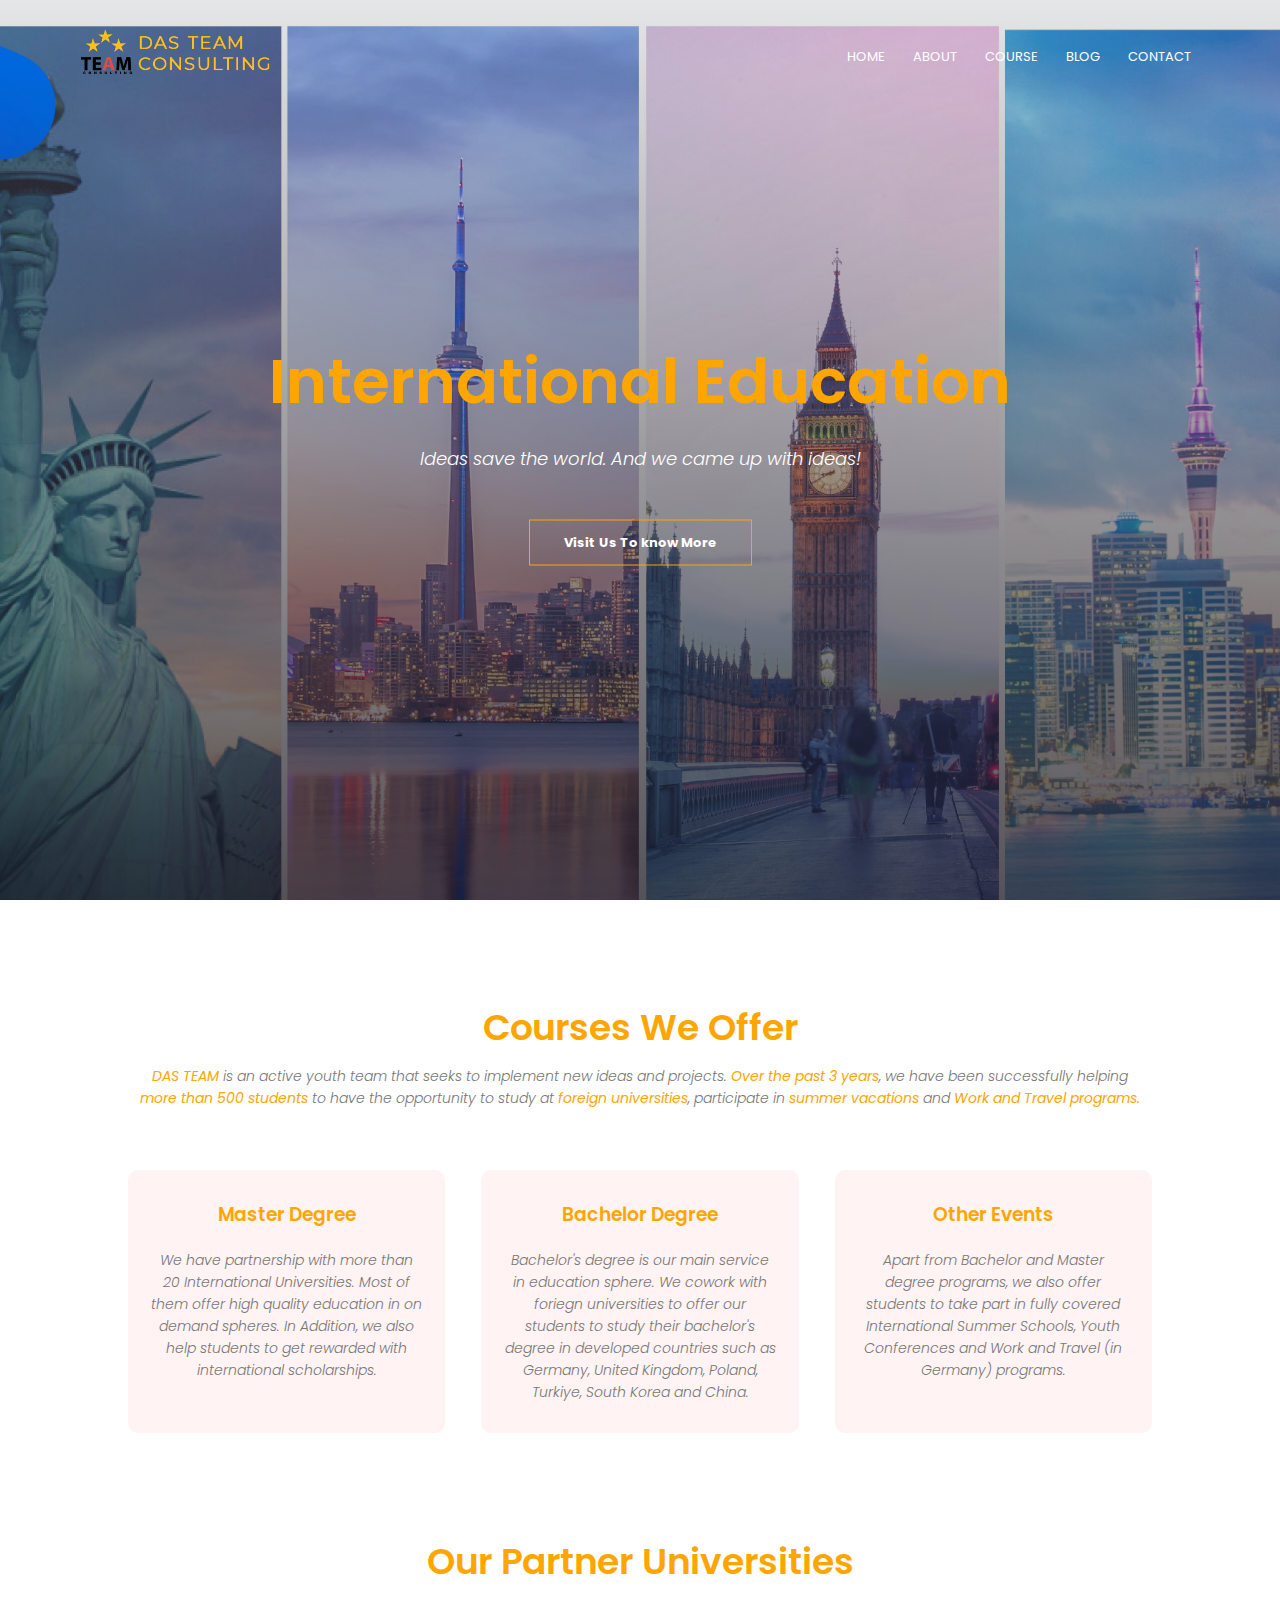
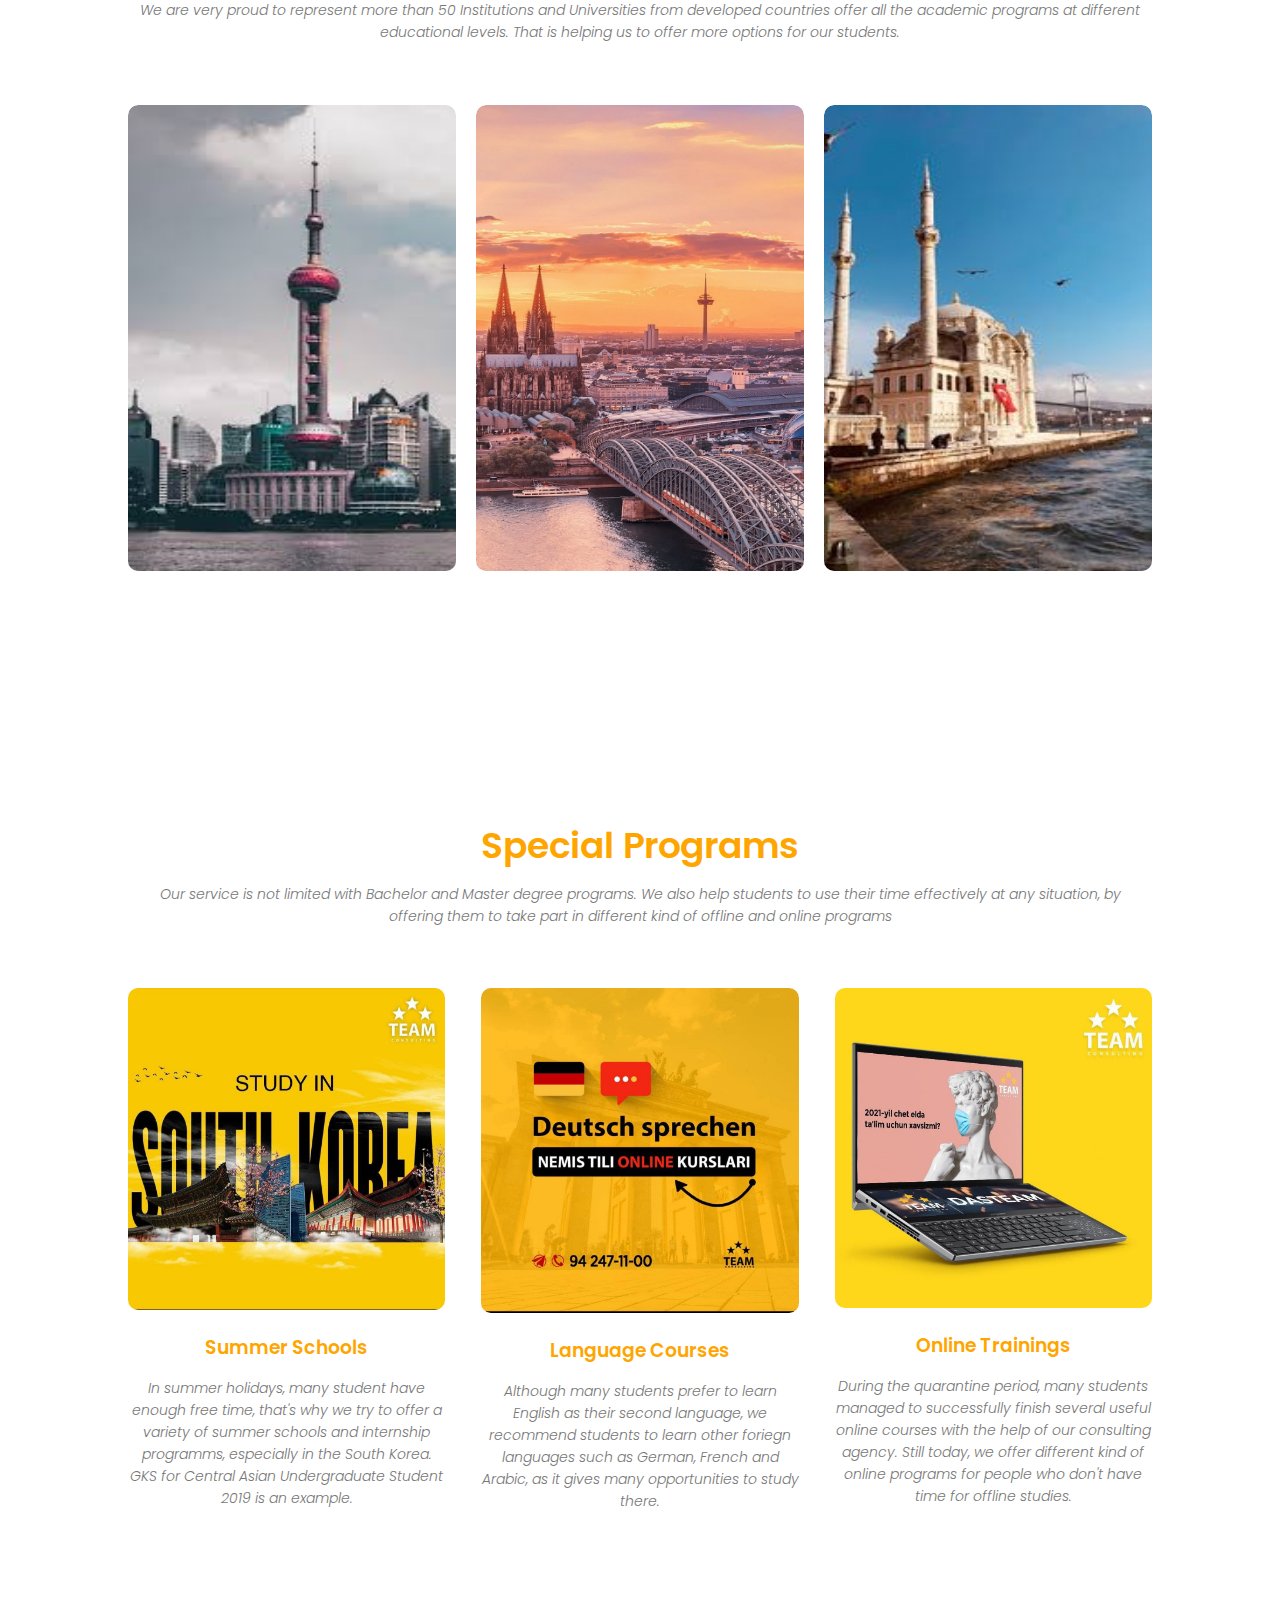
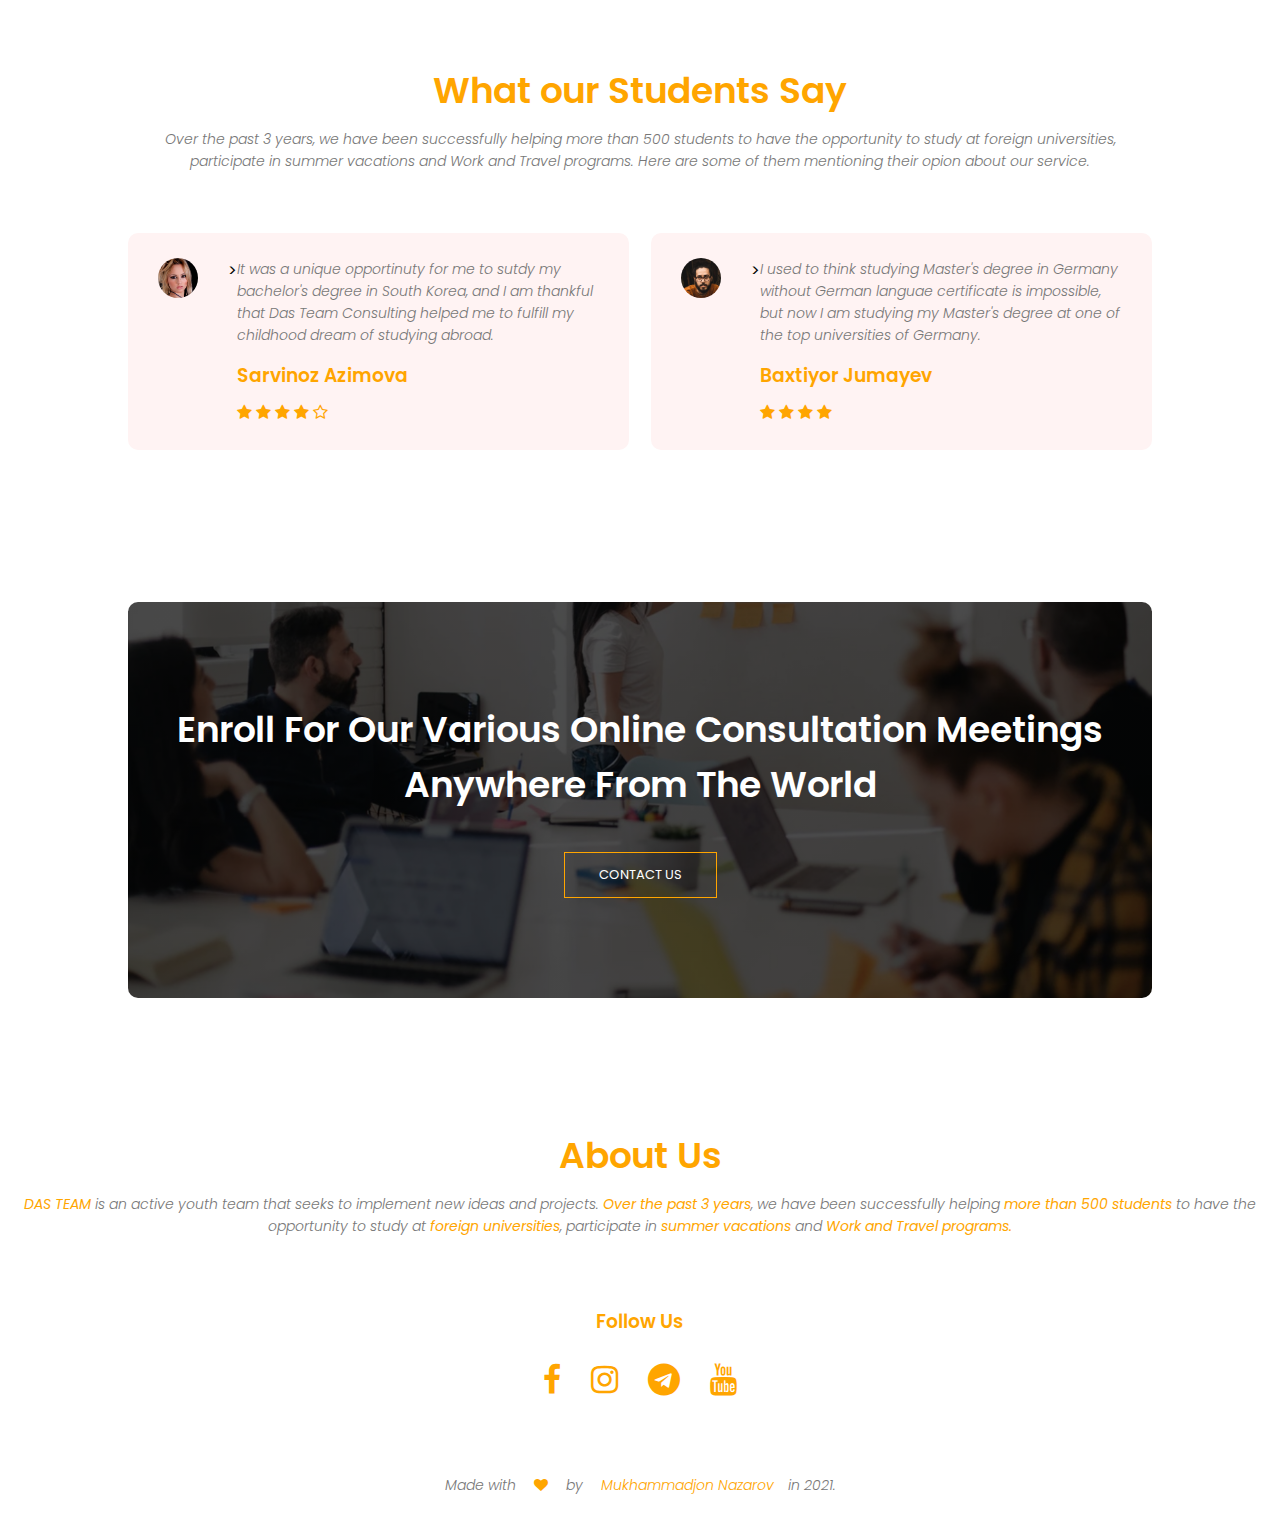
<file: index.html>
<!DOCTYPE html>
<html lang="en">
<head>
    <meta charset="UTF-8">
    <meta http-equiv="X-UA-Compatible" content="IE=edge">
    <meta name="viewport" content="width=device-width, initial-scale=1.0">
    <title>DAS TEAM Consulting Agency</title>
    <link rel="stylesheet" href="style.css">
    <link rel="preconnect" href="https://fonts.googleapis.com">
<link rel="preconnect" href="https://fonts.gstatic.com" crossorigin>
<link href="https://fonts.googleapis.com/css2?family=Poppins:ital,wght@0,200;0,400;0,700;1,900&display=swap" rel="stylesheet">
    <link rel="stylesheet" href="https://stackpath.bootstrapcdn.com/font-awesome/4.7.0/css/font-awesome.min.css">
</head>
<body>
    <section class="header">
<nav>
    <a href="index.html"><img src="./Das_Team_photos/dasteamlogo.png"> </a>
    <div class="nav-links" id="navLinks">
        <i class="fa fa-times" onclick="hideMenu()"></i>
        <ul>
            <li><a href="index.html">HOME</a></li>
            <li><a href="about.html">ABOUT</a></li>
            <li><a href="course.html">COURSE</a></li>
            <li><a href="blog.html">BLOG</a></li>
            <li><a href="contact.html">CONTACT</a></li>
        </ul>
    </div>
    <i class="fa fa-bars" onclick="showMenu()"></i>
</nav> 

<div class="text-box">
    <h1>International Education</h1>
    <p>Ideas save the world. And we came up with ideas!
    </p>
    <a href="" class="hero-btn"><b>Visit Us To know More</b></a>
</div>

    </section>

<!-- ------- course -------- -->
<section class="course">
<h1 class="orange">Courses We Offer</h1>
<p><b class="orange">DAS TEAM</b> is an active youth team that seeks to implement new ideas and projects. <b class="orange">Over the past 3 years</b>, we have been successfully helping <b class="orange">more than 500 students</b> to have the opportunity to study at <b class="orange">foreign universities</b>, participate in <b class="orange">summer vacations</b> and <b class="orange">Work and Travel programs.</b></p>
<div class="row">
    <div class="course-col">
        <h3 class="orange">Master Degree</h3>
        <p>We have partnership with more than 20 International Universities. Most of them offer high quality education in on demand spheres. In Addition, we also help students to get rewarded with international scholarships.</p>
    </div>
    <div class="course-col">
        <h3 class="orange">Bachelor Degree</h3>
        <p>Bachelor's degree is our main service in education sphere. We cowork with foriegn universities to offer our students to study their bachelor's degree in developed countries such as Germany, United Kingdom, Poland, Turkiye, South Korea and China.</p>
    </div>
    <div class="course-col">
        <h3 class="orange">Other Events</h3>
        <p>Apart from Bachelor and Master degree programs, we also offer students to take part in fully covered International Summer Schools, Youth Conferences and Work and Travel (in Germany) programs.</p>
    </div>
</div>
</section>

<!-- ----- campus ------ -->

<section class="campus">
<h1 class="orange">Our Partner Universities</h1>
<p>We are very proud to represent more than 50 Institutions and Universities from developed countries offer all the academic programs at different educational levels. That is helping us to offer more options for our students.</p>
<div class="row">
    <div class="campus-col">
        <img src="./Das_Team_photos/china.jpg">
        <div class="layer">
            <h3><b>CHINA</b></h3>
        </div>
    </div>
    <div class="campus-col">
        <img src="./Das_Team_photos/germany.jpg">
        <div class="layer">
            <h3><b>GERMANY</b></h3>
        </div>
    </div>
    <div class="campus-col">
        <img src="./Das_Team_photos/turkiye.jpg">
        <div class="layer">
            <h3><b>TURKIYE</b></h3>
        </div>
    </div>
</div>
</section>

<!-- -------facilities -------- -->
<section class="facilities">
    <h1 class="orange">Special Programs</h1>
    <p>Our service is not limited with Bachelor and Master degree programs. We also help students to use their time effectively at any situation, by offering them to take part in different kind of offline and online programs</p>
<div class="row">
<div class="facilities-col">
    <img src="./Das_Team_photos/southkorea.jpg">
    <h3 class="orange">Summer Schools</h3>
    <p>In summer holidays, many student have enough free time, that's why we try to offer a variety of summer schools and internship programms, especially in the South Korea. GKS for Central Asian Undergraduate Student 2019 is an example.</p>
</div>
<div class="facilities-col">
    <img src="./Das_Team_photos/onlinecourse.jpg">
    <h3 class="orange">Language Courses</h3>
    <p>Although many students prefer to learn English as their second language, we recommend students to learn other foriegn languages such as German, French and Arabic, as it gives many opportunities to study there. </p>
</div>
<div class="facilities-col">
    <img src="./Das_Team_photos/online.jpg">
    <h3 class="orange">Online Trainings</h3>
    <p>During the quarantine period, many students managed to successfully finish several useful online courses with the help of our consulting agency. Still today, we offer different kind of online programs for people who don't have time for offline studies.</p>
</div>
</div>
</section>

<!-- ------- testimonials --------- -->
<section class="testimonials">
    <h1 class="orange">What our Students Say</h1>
    <p>Over the past 3 years, we have been successfully helping more than 500 students to have the opportunity to study at foreign universities, participate in summer vacations and Work and Travel programs. Here are some of them mentioning their opion about our service.</p>
    <div class="row">
        <div class="testimonial-col">
            <img src="./eduford_img/user1.jpg" alt="">>
            <div>
                <p>It was a unique opportinuty for me to sutdy my bachelor's degree in South Korea, and I am thankful that Das Team Consulting helped me to fulfill my childhood dream of studying abroad.</p>
                <h3 class="orange">Sarvinoz Azimova</h3>
                <i class="fa fa-star"></i>
                <i class="fa fa-star"></i>
                <i class="fa fa-star"></i>
                <i class="fa fa-star"></i>
                <i class="fa fa-star-o"></i>
            </div>
        </div>
        <div class="testimonial-col">
            <img src="./eduford_img/user2.jpg" alt="">>
            <div>
                <p>I used to think studying Master's degree in Germany without German languae certificate is impossible, but now I am studying my Master's degree at one of the top universities of Germany.</p>
                <h3 class="orange">Baxtiyor Jumayev</h3>
                <i class="fa fa-star"></i>
                <i class="fa fa-star"></i>
                <i class="fa fa-star"></i>
                <i class="fa fa-star"></i>
                <i class="fa fa-star-laf-o"></i>
            </div>
        </div>
    </div>
</section>

    <!-- ------ Call To Action ------- -->
    <section class="cta">
<h1>Enroll For Our Various Online Consultation Meetings Anywhere From The World</h1>
<a href="" class="hero-btn">CONTACT US</a>
    </section>

    <!-- ------ Footer ------- -->
<section class="footer">
<h1 class="orange">About Us</h1>
<p><b class="orange">DAS TEAM</b> is an active youth team that seeks to implement new ideas and projects. <b class="orange">Over the past 3 years</b>, we have been successfully helping <b class="orange">more than 500 students</b> to have the opportunity to study at <b class="orange">foreign universities</b>, participate in <b class="orange">summer vacations</b> and <b class="orange">Work and Travel programs.</b></p>
<br>
    <br>    
    <h3 class="orange">Follow Us</h3>
<div class="icons">
        <i class="fa fa-facebook  fa-2x"></i>
        <i class="fa fa-instagram  fa-2x"></i>
        <i class="fa fa-telegram  fa-2x"></i>
        <i class="fa fa-youtube  fa-2x"></i>
    </div>

    
    <br>
    <br>
    <p>
        Made with &emsp;<i class="fa fa-heart orange"></i>&emsp; by &emsp;<a class="orange">Mukhammadjon Nazarov</a>&emsp;in 2021.
    </p>
</section>

<!-- -------- javascript for Toggle Menu--------- -->
    <script>
        var navLinks = document.querySelector("#navLinks")
        function showMenu(){
            navLinks.style.right = "0";
        }
        function hideMenu(){
            navLinks.style.right = "-200px";
        }
    </script>
</body>
</html>
</file>
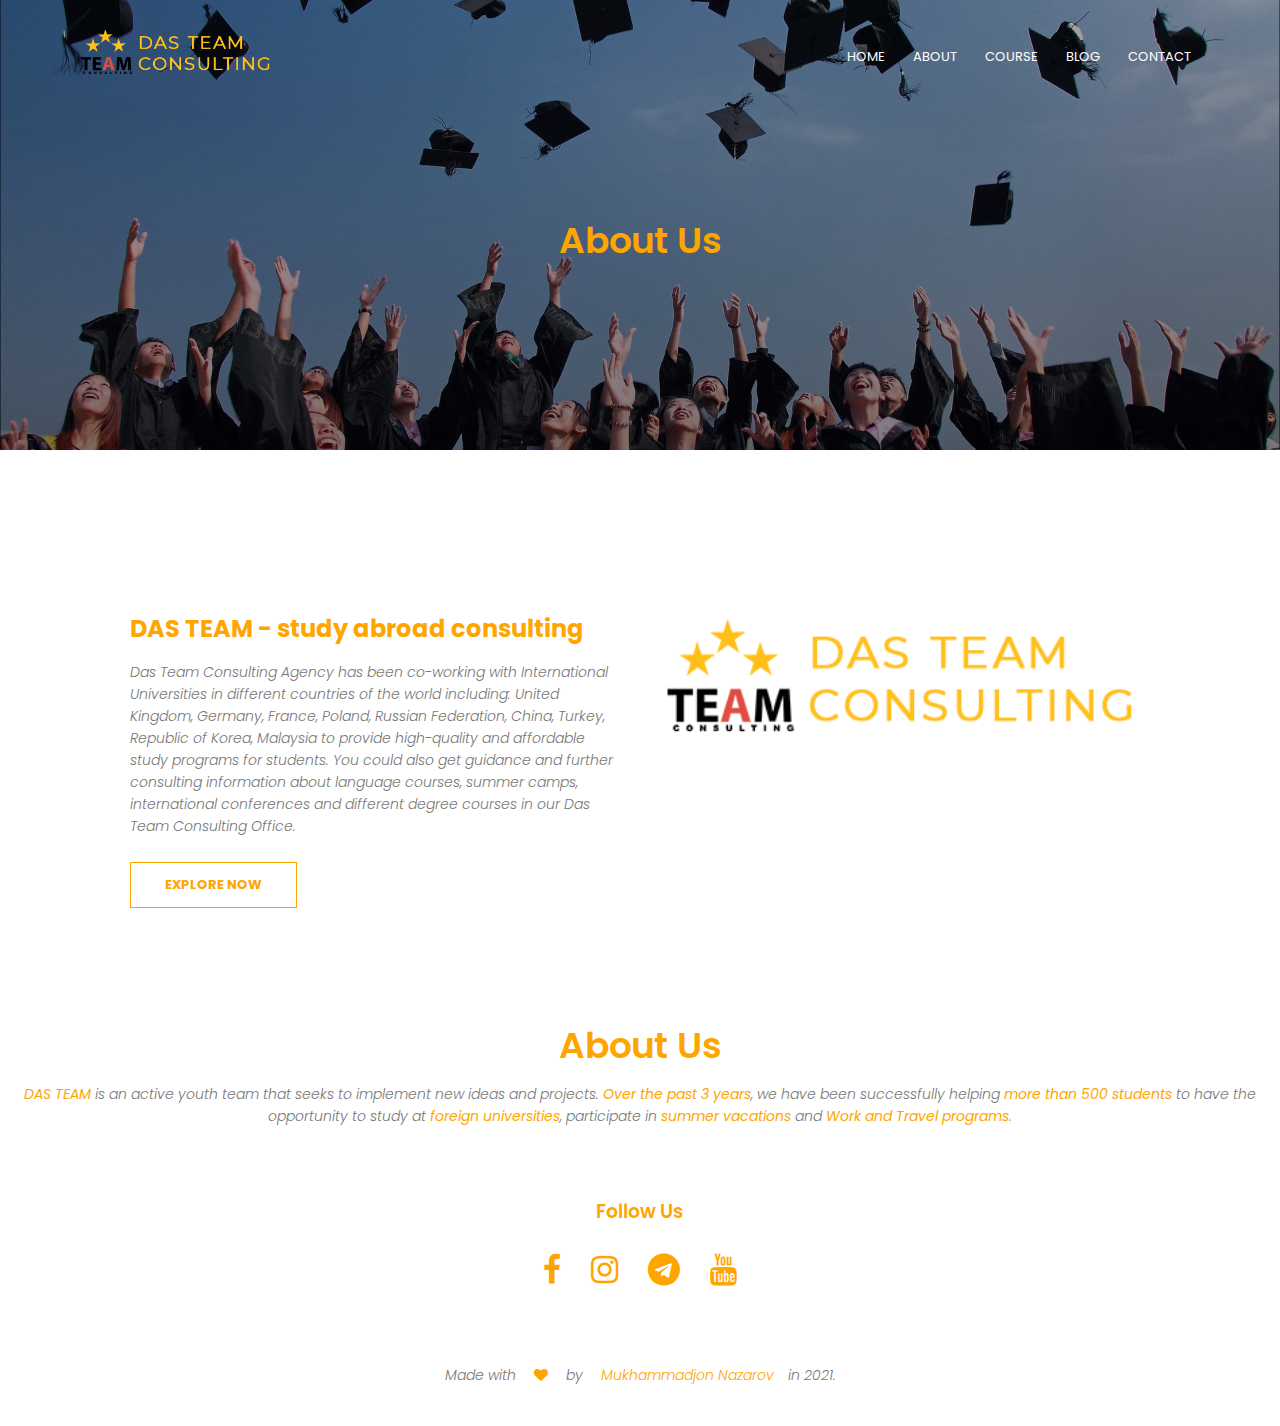
<file: about.html>
<!DOCTYPE html>
<html lang="en">
<head>
    <meta charset="UTF-8">
    <meta http-equiv="X-UA-Compatible" content="IE=edge">
    <meta name="viewport" content="width=device-width, initial-scale=1.0">
    <title>DAS TEAM Consulting Agency</title>
    <link rel="stylesheet" href="style.css">
    <link rel="preconnect" href="https://fonts.googleapis.com">
<link rel="preconnect" href="https://fonts.gstatic.com" crossorigin>
<link href="https://fonts.googleapis.com/css2?family=Poppins:ital,wght@0,200;0,400;0,700;1,900&display=swap" rel="stylesheet">
    <link rel="stylesheet" href="https://stackpath.bootstrapcdn.com/font-awesome/4.7.0/css/font-awesome.min.css">
</head>
<body>
    <section class="sub-header">
<nav>
    <a href="index.html"><img src="./Das_Team_photos/dasteamlogo.png"> </a>
    <div class="nav-links" id="navLinks">
        <i class="fa fa-times" onclick="hideMenu()"></i>
        <ul>
            <li><a href="index.html">HOME</a></li>
            <li><a href="about.html">ABOUT</a></li>
            <li><a href="course.html">COURSE</a></li>
            <li><a href="blog.html">BLOG</a></li>
            <li><a href="contact.html">CONTACT</a></li>
        </ul>
    </div>
    <i class="fa fa-bars" onclick="showMenu()"></i>
</nav> 
<h1 class="orange">About Us</h1>
    </section>

    <!-- ---------- about us content ------------ -->
    <section class="about-us">
        <div class="row">
            <div class="about-col">
                <h2 class="orange">DAS TEAM - study abroad consulting</h2>
                <p>Das Team Consulting Agency has been co-working with International Universities in different countries of the world including:
                    United Kingdom, Germany, France, Poland,
                    Russian Federation, China,
                    Turkey, Republic of Korea, Malaysia
                    to provide high-quality and affordable study programs for students. You could also get guidance and further consulting information about language courses, summer camps, international conferences and different degree courses in our Das Team Consulting Office.
                    </p>
                <a href="" class="hero-btn red-btn"><b>EXPLORE NOW</b></a>
            </div>
            <div class="about-col">
                <img src="./Das_Team_photos/dasteamlogo.png">
            </div>
        </div>
    </section>

    <!-- ------ Footer ------- -->
    <section class="footer">
        <h1 class="orange">About Us</h1>
        <p><b class="orange">DAS TEAM</b> is an active youth team that seeks to implement new ideas and projects. <b class="orange">Over the past 3 years</b>, we have been successfully helping <b class="orange">more than 500 students</b> to have the opportunity to study at <b class="orange">foreign universities</b>, participate in <b class="orange">summer vacations</b> and <b class="orange">Work and Travel programs.</b></p>
        <br>
            <br>    
            <h3 class="orange">Follow Us</h3>
        <div class="icons">
                <i class="fa fa-facebook  fa-2x"></i>
                <i class="fa fa-instagram  fa-2x"></i>
                <i class="fa fa-telegram  fa-2x"></i>
                <i class="fa fa-youtube  fa-2x"></i>
            </div>
        
            
            <br>
            <br>
            <p>
                Made with &emsp;<i class="fa fa-heart orange"></i>&emsp; by &emsp;<a class="orange">Mukhammadjon Nazarov</a>&emsp;in 2021.
            </p>
        </section>
<!-- -------- javascript for Toggle Menu--------- -->
    <script>
        var navLinks = document.querySelector("#navLinks")
        function showMenu(){
            navLinks.style.right = "0";
        }
        function hideMenu(){
            navLinks.style.right = "-200px";
        }
    </script>
</body>
</html>
</file>
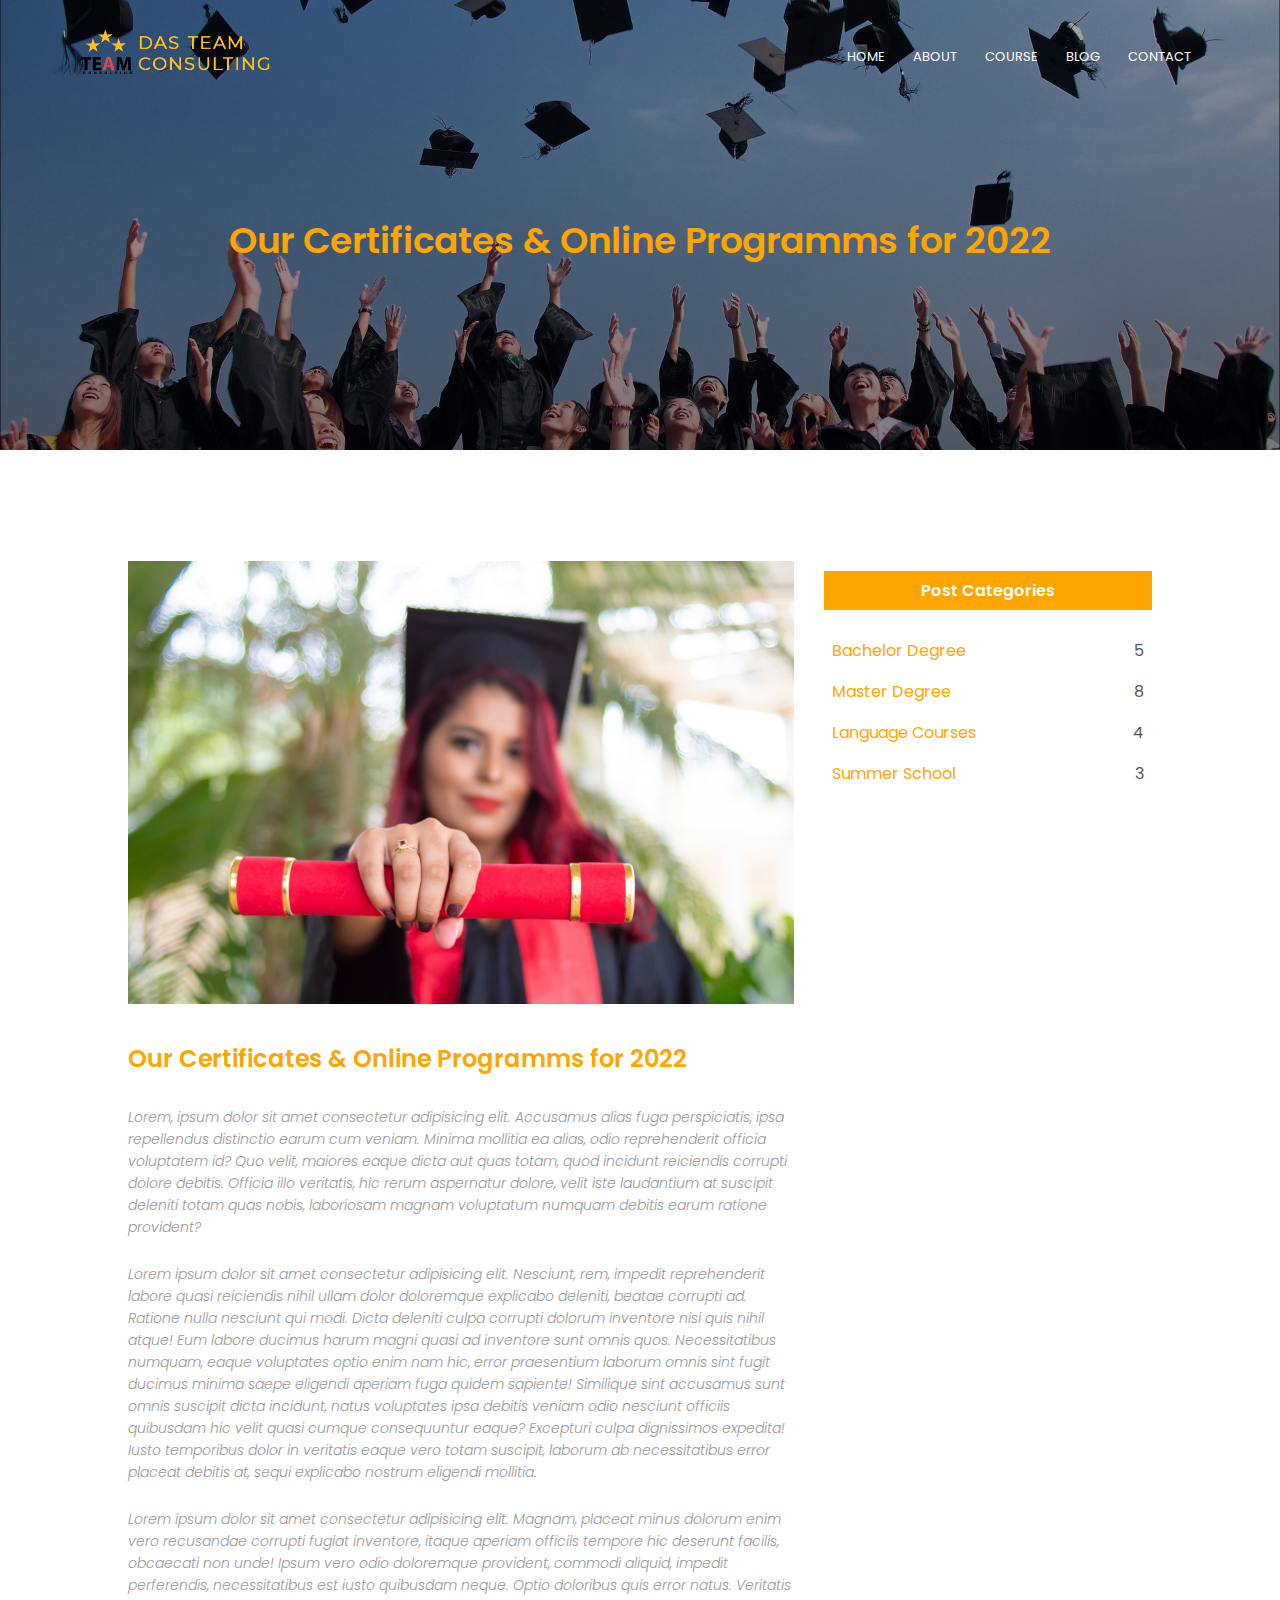
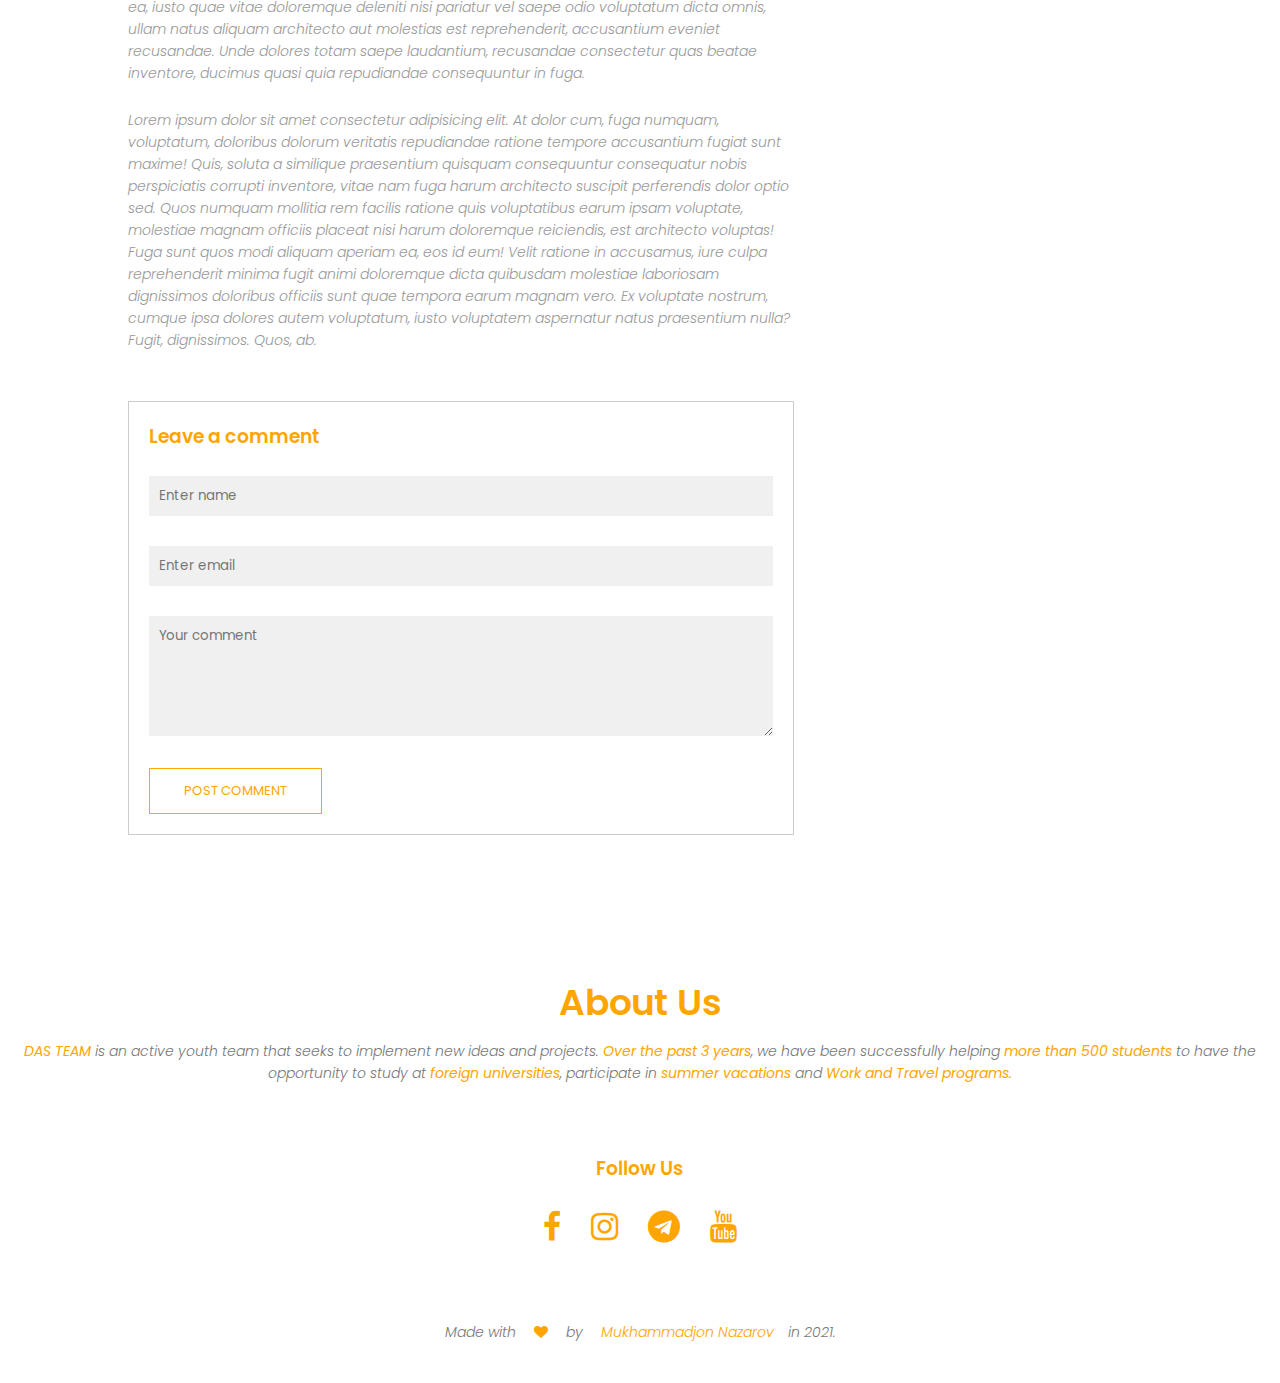
<file: blog.html>
<!DOCTYPE html>
<html lang="en">
<head>
    <meta charset="UTF-8">
    <meta http-equiv="X-UA-Compatible" content="IE=edge">
    <meta name="viewport" content="width=device-width, initial-scale=1.0">
    <title>DAS TEAM Consulting Agency</title>
    <link rel="stylesheet" href="style.css">
    <link rel="preconnect" href="https://fonts.googleapis.com">
<link rel="preconnect" href="https://fonts.gstatic.com" crossorigin>
<link href="https://fonts.googleapis.com/css2?family=Poppins:ital,wght@0,200;0,400;0,700;1,900&display=swap" rel="stylesheet">
    <link rel="stylesheet" href="https://stackpath.bootstrapcdn.com/font-awesome/4.7.0/css/font-awesome.min.css">
</head>
<body>
    <section class="sub-header">
<nav>
    <a href="index.html"><img src="./Das_Team_photos/dasteamlogo.png"></a>
    <div class="nav-links" id="navLinks">
        <i class="fa fa-times" onclick="hideMenu()"></i>
        <ul>
            <li><a href="index.html">HOME</a></li>
            <li><a href="about.html">ABOUT</a></li>
            <li><a href="course.html">COURSE</a></li>
            <li><a href="blog.html">BLOG</a></li>
            <li><a href="contact.html">CONTACT</a></li>
        </ul>
    </div>
    <i class="fa fa-bars" onclick="showMenu()"></i>
</nav> 
<h1 class="orange">Our Certificates & Online Programms for 2022</h1>

    </section>

    <!-- ---------- blog page content ------------ -->
    <section class="blog-content">

        <div class="row">
            <div class="blog-left">
                <img src="./Das_Team_photos/certificate.jpg">
                <h2>Our Certificates & Online Programms for 2022</h2>
                <p>Lorem, ipsum dolor sit amet consectetur adipisicing elit. Accusamus alias fuga perspiciatis, ipsa repellendus distinctio earum cum veniam. Minima mollitia ea alias, odio reprehenderit officia voluptatem id? Quo velit, maiores eaque dicta aut quas totam, quod incidunt reiciendis corrupti dolore debitis. Officia illo veritatis, hic rerum aspernatur dolore, velit iste laudantium at suscipit deleniti totam quas nobis, laboriosam magnam voluptatum numquam debitis earum ratione provident?</p>
<br>
<p>Lorem ipsum dolor sit amet consectetur adipisicing elit. Nesciunt, rem, impedit reprehenderit labore quasi reiciendis nihil ullam dolor doloremque explicabo deleniti, beatae corrupti ad. Ratione nulla nesciunt qui modi. Dicta deleniti culpa corrupti dolorum inventore nisi quis nihil atque! Eum labore ducimus harum magni quasi ad inventore sunt omnis quos. Necessitatibus numquam, eaque voluptates optio enim nam hic, error praesentium laborum omnis sint fugit ducimus minima saepe eligendi aperiam fuga quidem sapiente! Similique sint accusamus sunt omnis suscipit dicta incidunt, natus voluptates ipsa debitis veniam odio nesciunt officiis quibusdam hic velit quasi cumque consequuntur eaque? Excepturi culpa dignissimos expedita! Iusto temporibus dolor in veritatis eaque vero totam suscipit, laborum ab necessitatibus error placeat debitis at, sequi explicabo nostrum eligendi mollitia.</p>
<br>
<p>Lorem ipsum dolor sit amet consectetur adipisicing elit. Magnam, placeat minus dolorum enim vero recusandae corrupti fugiat inventore, itaque aperiam officiis tempore hic deserunt facilis, obcaecati non unde! Ipsum vero odio doloremque provident, commodi aliquid, impedit perferendis, necessitatibus est iusto quibusdam neque. Optio doloribus quis error natus. Veritatis ea, iusto quae vitae doloremque deleniti nisi pariatur vel saepe odio voluptatum dicta omnis, ullam natus aliquam architecto aut molestias est reprehenderit, accusantium eveniet recusandae. Unde dolores totam saepe laudantium, recusandae consectetur quas beatae inventore, ducimus quasi quia repudiandae consequuntur in fuga.</p>
<br>
<p>Lorem ipsum dolor sit amet consectetur adipisicing elit. At dolor cum, fuga numquam, voluptatum, doloribus dolorum veritatis repudiandae ratione tempore accusantium fugiat sunt maxime! Quis, soluta a similique praesentium quisquam consequuntur consequatur nobis perspiciatis corrupti inventore, vitae nam fuga harum architecto suscipit perferendis dolor optio sed. Quos numquam mollitia rem facilis ratione quis voluptatibus earum ipsam voluptate, molestiae magnam officiis placeat nisi harum doloremque reiciendis, est architecto voluptas! Fuga sunt quos modi aliquam aperiam ea, eos id eum! Velit ratione in accusamus, iure culpa reprehenderit minima fugit animi doloremque dicta quibusdam molestiae laboriosam dignissimos doloribus officiis sunt quae tempora earum magnam vero. Ex voluptate nostrum, cumque ipsa dolores autem voluptatum, iusto voluptatem aspernatur natus praesentium nulla? Fugit, dignissimos. Quos, ab.</p>

<div class="comment-box">
    <h3 class="orange">Leave a comment</h3>
    <form action="" class="comment-form">
        <input type="text" placeholder="Enter name">
        <input type="email" placeholder="Enter email">
        <textarea rows="5" placeholder="Your comment"></textarea>
        <button type="submit" class="hero-btn red-btn">POST COMMENT</button>
    </form>
</div>
            </div>
            <div class="blog-right">
                <h3>Post Categories</h3>
                <div>
                    <span class="orange">Bachelor Degree</span>
                    <span>5</span>
                </div>
                <div>
                    <span class="orange">Master Degree</span>
                    <span>8</span>
                </div>
                <div>
                    <span class="orange">Language Courses</span>
                    <span>4</span>
                </div>
                <div>
                    <span class="orange">Summer School</span>
                    <span>3</span>
                </div>
            </div>
        </div>
    </section>
<!-- ---------- facilities ---------- -->

    <!-- ------ Footer ------- -->
    <section class="footer">
        <h1 class="orange">About Us</h1>
        <p><b class="orange">DAS TEAM</b> is an active youth team that seeks to implement new ideas and projects. <b class="orange">Over the past 3 years</b>, we have been successfully helping <b class="orange">more than 500 students</b> to have the opportunity to study at <b class="orange">foreign universities</b>, participate in <b class="orange">summer vacations</b> and <b class="orange">Work and Travel programs.</b></p>
        <br>
            <br>    
            <h3 class="orange">Follow Us</h3>
        <div class="icons">
                <i class="fa fa-facebook  fa-2x"></i>
                <i class="fa fa-instagram  fa-2x"></i>
                <i class="fa fa-telegram  fa-2x"></i>
                <i class="fa fa-youtube  fa-2x"></i>
            </div>
        
            
            <br>
            <br>
            <p>
                Made with &emsp;<i class="fa fa-heart orange"></i>&emsp; by &emsp;<a class="orange">Mukhammadjon Nazarov</a>&emsp;in 2021.
            </p>
        </section>


<!-- -------- javascript for Toggle Menu--------- -->
    <script>
        var navLinks = document.querySelector("#navLinks")
        function showMenu(){
            navLinks.style.right = "0";
        }
        function hideMenu(){
            navLinks.style.right = "-200px";
        }
    </script>
</body>
</html>
</file>
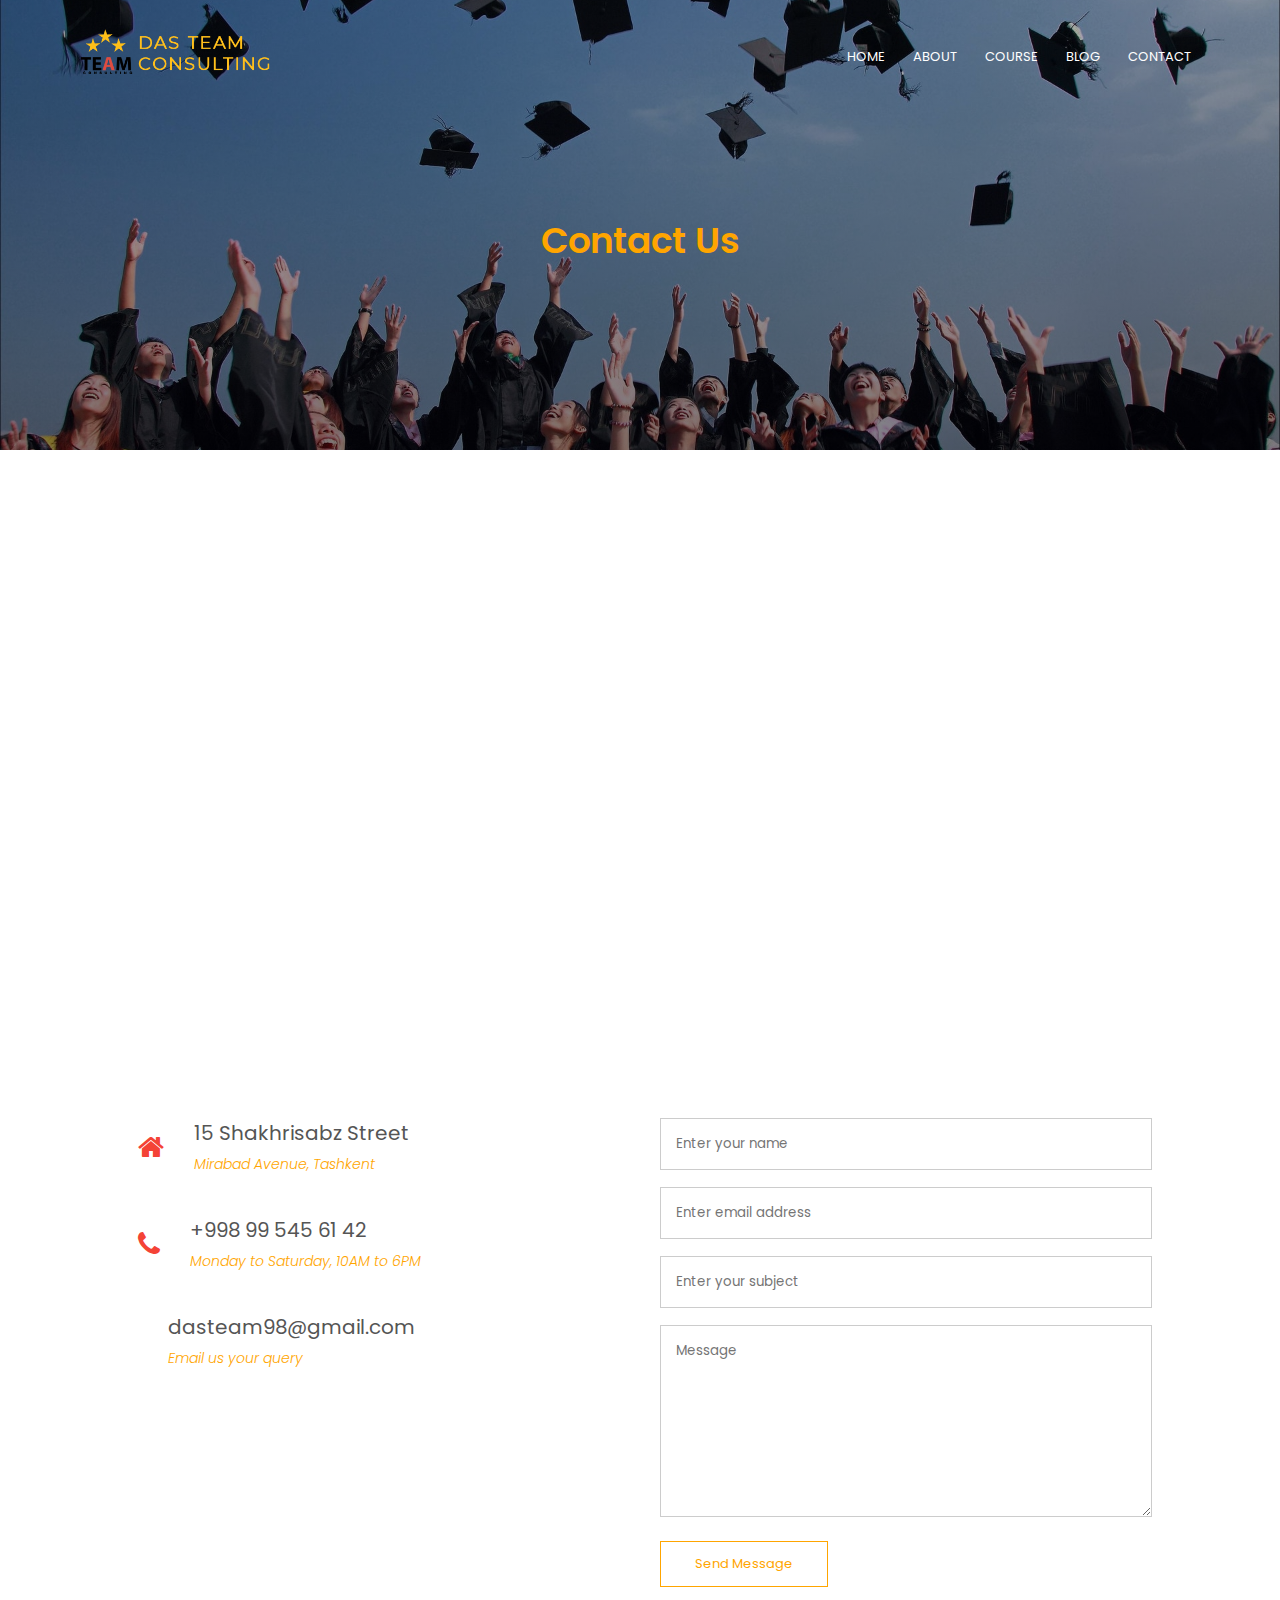
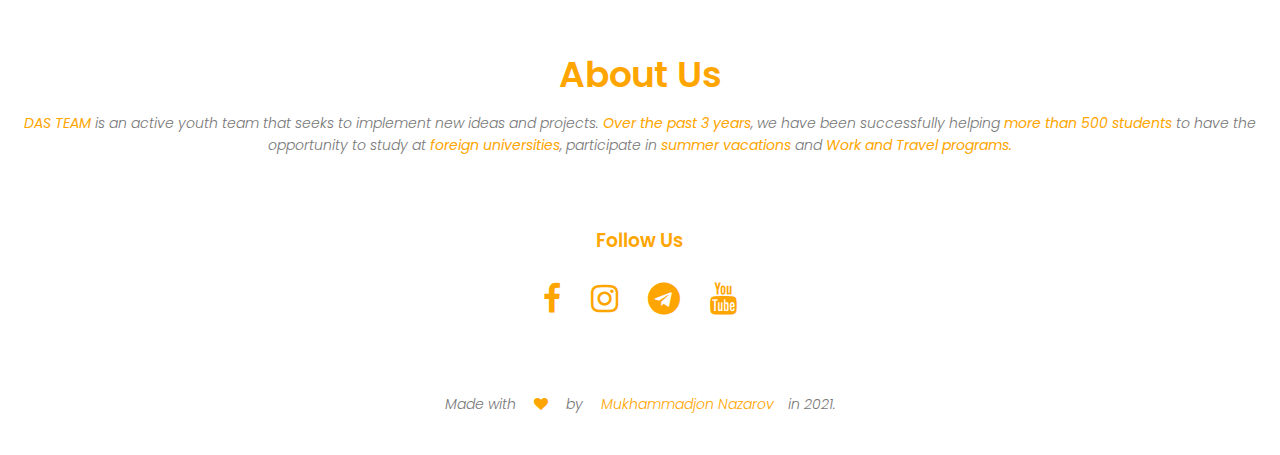
<file: contact.html>
<!DOCTYPE html>
<html lang="en">
<head>
    <meta charset="UTF-8">
    <meta http-equiv="X-UA-Compatible" content="IE=edge">
    <meta name="viewport" content="width=device-width, initial-scale=1.0">
    <title>DAS TEAM Consulting Agency</title>
    <link rel="stylesheet" href="style.css">
    <link rel="preconnect" href="https://fonts.googleapis.com">
<link rel="preconnect" href="https://fonts.gstatic.com" crossorigin>
<link href="https://fonts.googleapis.com/css2?family=Poppins:ital,wght@0,200;0,400;0,700;1,900&display=swap" rel="stylesheet">
    <link rel="stylesheet" href="https://stackpath.bootstrapcdn.com/font-awesome/4.7.0/css/font-awesome.min.css">
</head>
<body>
    <section class="sub-header">
<nav>
    <a href="index.html"><img src="./Das_Team_photos/dasteamlogo.png"></a>
    <div class="nav-links" id="navLinks">
        <i class="fa fa-times" onclick="hideMenu()"></i>
        <ul>
            <li><a href="index.html">HOME</a></li>
            <li><a href="about.html">ABOUT</a></li>
            <li><a href="course.html">COURSE</a></li>
            <li><a href="blog.html">BLOG</a></li>
            <li><a href="contact.html">CONTACT</a></li>
        </ul>
    </div>
    <i class="fa fa-bars" onclick="showMenu()"></i>
</nav> 
<h1 class="orange">Contact Us</h1>
    </section>

    <!-- ---------- contact us content ------------ -->
    
    <section class="location">
        <iframe src="https://www.google.com/maps/embed?pb=!1m14!1m8!1m3!1d11989.505392841247!2d69.2751431!3d41.3006757!3m2!1i1024!2i768!4f13.1!3m3!1m2!1s0x0%3A0x41e039c4c586bf96!2sDAS%20TEAM%20CONSULTING!5e0!3m2!1sen!2s!4v1639544012350!5m2!1sen!2s" width="600" height="450" style="border:0;" allowfullscreen="" loading="lazy"></iframe>
    </section>
    <section class="contact-us">

        <div class="row">
            <div class="contact-col">
                <div>
                    <i class="fa fa-home"></i>
                    <span>
                        <h5>15 Shakhrisabz Street</h5>
                        <p class="orange">Mirabad Avenue, Tashkent</p>
                    </span>
                </div>
                <div>
                    <i class="fa fa-phone"></i>
                    <span>
                        <h5>+998 99 545 61 42</h5>
                        <p class="orange">Monday to Saturday, 10AM to 6PM</p>
                    </span>
                </div>
                <div>
                    <i class="fa fa-mail-bulk"></i>
                    <span>
                        <h5>dasteam98@gmail.com</h5>
                        <p class="orange">Email us your query</p>
                    </span>
                </div>
            </div>
            <div class="contact-col">
                <form action="form.handler.php" method="POST">
                    <input type="text" name="name" placeholder="Enter your name" required>
                    <input type="email" name="email" placeholder="Enter email address" required>
                    <input type="text" name="subject" placeholder="Enter your subject" required>
                    <textarea rows="8" name="message" placeholder="Message" required></textarea>
                    <button type="submit" class="hero-btn red-btn">Send Message</button>
                </form>
            </div>
        </div>
    </section>
    <!-- ------ Footer ------- -->
    <section class="footer">
        <h1 class="orange">About Us</h1>
        <p><b class="orange">DAS TEAM</b> is an active youth team that seeks to implement new ideas and projects. <b class="orange">Over the past 3 years</b>, we have been successfully helping <b class="orange">more than 500 students</b> to have the opportunity to study at <b class="orange">foreign universities</b>, participate in <b class="orange">summer vacations</b> and <b class="orange">Work and Travel programs.</b></p>
        <br>
            <br>    
            <h3 class="orange">Follow Us</h3>
        <div class="icons">
                <i class="fa fa-facebook  fa-2x"></i>
                <i class="fa fa-instagram  fa-2x"></i>
                <i class="fa fa-telegram  fa-2x"></i>
                <i class="fa fa-youtube  fa-2x"></i>
            </div>
        
            
            <br>
            <br>
            <p>
                Made with &emsp;<i class="fa fa-heart orange"></i>&emsp; by &emsp;<a class="orange">Mukhammadjon Nazarov</a>&emsp;in 2021.
            </p>
        </section>
    
<!-- -------- javascript for Toggle Menu--------- -->
    <script>
        var navLinks = document.querySelector("#navLinks")
        function showMenu(){
            navLinks.style.right = "0";
        }
        function hideMenu(){
            navLinks.style.right = "-200px";
        }
    </script>
</body>
</html>
</file>
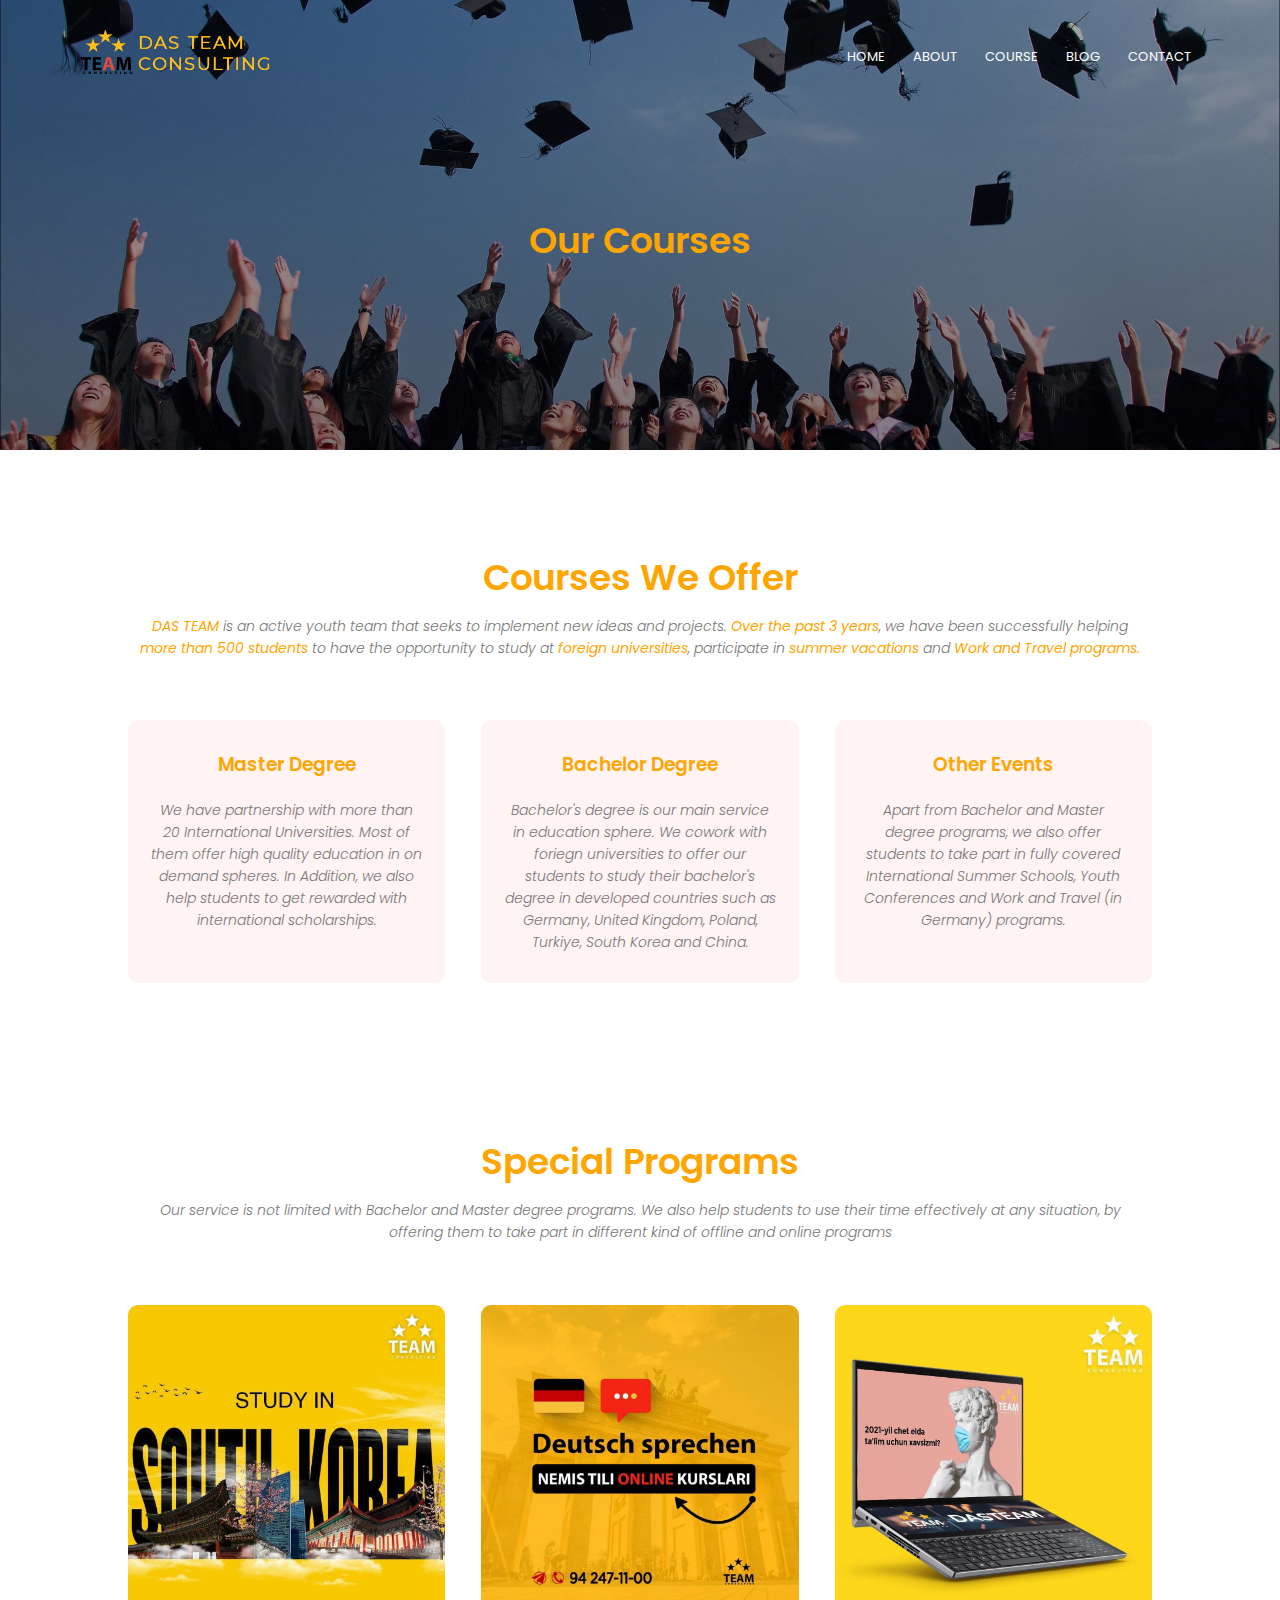
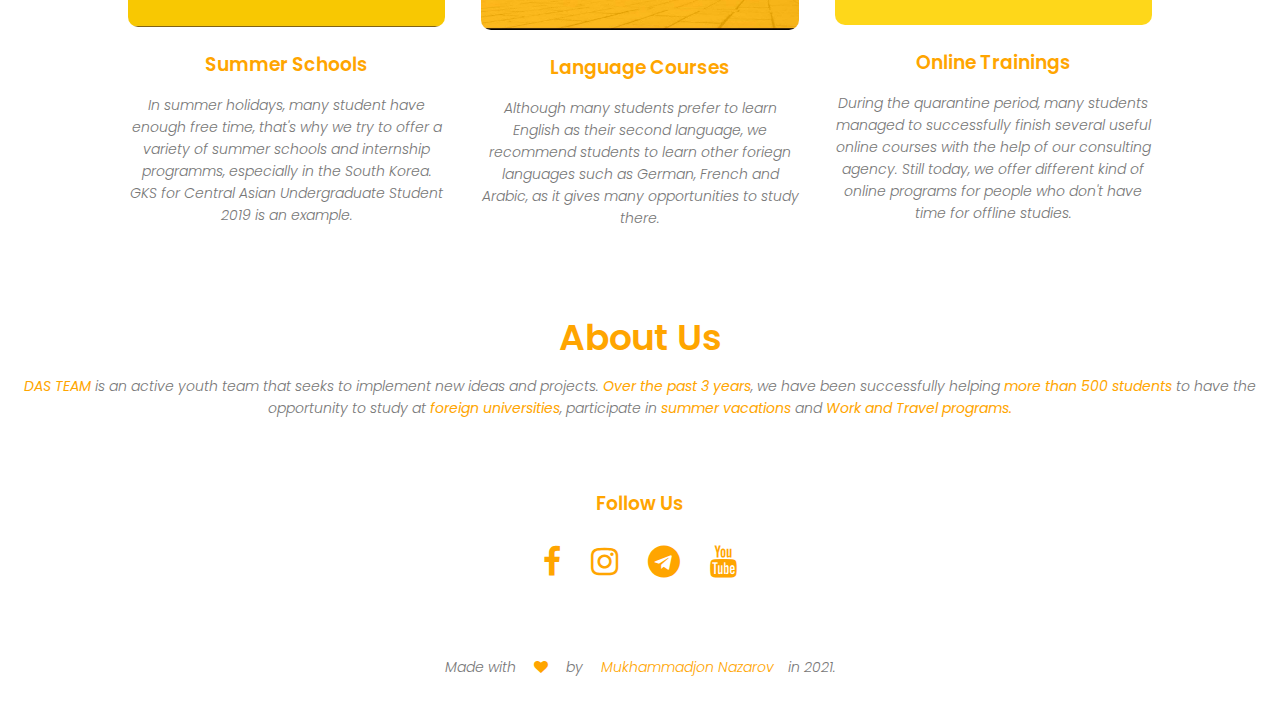
<file: course.html>
<!DOCTYPE html>
<html lang="en">
<head>
    <meta charset="UTF-8">
    <meta http-equiv="X-UA-Compatible" content="IE=edge">
    <meta name="viewport" content="width=device-width, initial-scale=1.0">
    <title>DAS TEAM Consulting Agency</title>
    <link rel="stylesheet" href="style.css">
    <link rel="preconnect" href="https://fonts.googleapis.com">
<link rel="preconnect" href="https://fonts.gstatic.com" crossorigin>
<link href="https://fonts.googleapis.com/css2?family=Poppins:ital,wght@0,200;0,400;0,700;1,900&display=swap" rel="stylesheet">
    <link rel="stylesheet" href="https://stackpath.bootstrapcdn.com/font-awesome/4.7.0/css/font-awesome.min.css">
</head>
<body>
    <section class="sub-header">
<nav>
    <a href="index.html"><img src="./Das_Team_photos/dasteamlogo.png"> </a>
    <div class="nav-links" id="navLinks">
        <i class="fa fa-times" onclick="hideMenu()"></i>
        <ul>
            <li><a href="index.html">HOME</a></li>
            <li><a href="about.html">ABOUT</a></li>
            <li><a href="course.html">COURSE</a></li>
            <li><a href="blog.html">BLOG</a></li>
            <li><a href="contact.html">CONTACT</a></li>
        </ul>
    </div>
    <i class="fa fa-bars" onclick="showMenu()"></i>
</nav> 
<h1 class="orange">Our Courses</h1>
    </section>

<!-- ------- course -------- -->
<section class="course">
    <h1 class="orange">Courses We Offer</h1>
    <p><b class="orange">DAS TEAM</b> is an active youth team that seeks to implement new ideas and projects. <b class="orange">Over the past 3 years</b>, we have been successfully helping <b class="orange">more than 500 students</b> to have the opportunity to study at <b class="orange">foreign universities</b>, participate in <b class="orange">summer vacations</b> and <b class="orange">Work and Travel programs.</b></p>
    <div class="row">
        <div class="course-col">
            <h3 class="orange">Master Degree</h3>
            <p>We have partnership with more than 20 International Universities. Most of them offer high quality education in on demand spheres. In Addition, we also help students to get rewarded with international scholarships.</p>
        </div>
        <div class="course-col">
            <h3 class="orange">Bachelor Degree</h3>
            <p>Bachelor's degree is our main service in education sphere. We cowork with foriegn universities to offer our students to study their bachelor's degree in developed countries such as Germany, United Kingdom, Poland, Turkiye, South Korea and China.</p>
        </div>
        <div class="course-col">
            <h3 class="orange">Other Events</h3>
            <p>Apart from Bachelor and Master degree programs, we also offer students to take part in fully covered International Summer Schools, Youth Conferences and Work and Travel (in Germany) programs.</p>
        </div>
    </div>
    </section>
    <!-- -------facilities -------- -->
<section class="facilities">
    <h1 class="orange">Special Programs</h1>
    <p>Our service is not limited with Bachelor and Master degree programs. We also help students to use their time effectively at any situation, by offering them to take part in different kind of offline and online programs</p>
<div class="row">
<div class="facilities-col">
    <img src="./Das_Team_photos/southkorea.jpg">
    <h3 class="orange">Summer Schools</h3>
    <p>In summer holidays, many student have enough free time, that's why we try to offer a variety of summer schools and internship programms, especially in the South Korea. GKS for Central Asian Undergraduate Student 2019 is an example.</p>
</div>
<div class="facilities-col">
    <img src="./Das_Team_photos/onlinecourse.jpg">
    <h3 class="orange">Language Courses</h3>
    <p>Although many students prefer to learn English as their second language, we recommend students to learn other foriegn languages such as German, French and Arabic, as it gives many opportunities to study there. </p>
</div>
<div class="facilities-col">
    <img src="./Das_Team_photos/online.jpg">
    <h3 class="orange">Online Trainings</h3>
    <p>During the quarantine period, many students managed to successfully finish several useful online courses with the help of our consulting agency. Still today, we offer different kind of online programs for people who don't have time for offline studies.</p>
</div>
</div>
</section>

    <!-- ------ Footer ------- -->
    <section class="footer">
        <h1 class="orange">About Us</h1>
        <p><b class="orange">DAS TEAM</b> is an active youth team that seeks to implement new ideas and projects. <b class="orange">Over the past 3 years</b>, we have been successfully helping <b class="orange">more than 500 students</b> to have the opportunity to study at <b class="orange">foreign universities</b>, participate in <b class="orange">summer vacations</b> and <b class="orange">Work and Travel programs.</b></p>
        <br>
            <br>    
            <h3 class="orange">Follow Us</h3>
        <div class="icons">
                <i class="fa fa-facebook  fa-2x"></i>
                <i class="fa fa-instagram  fa-2x"></i>
                <i class="fa fa-telegram  fa-2x"></i>
                <i class="fa fa-youtube  fa-2x"></i>
            </div>
        
            
            <br>
            <br>
            <p>
                Made with &emsp;<i class="fa fa-heart orange"></i>&emsp; by &emsp;<a class="orange">Mukhammadjon Nazarov</a>&emsp;in 2021.
            </p>
        </section>

<!-- -------- javascript for Toggle Menu--------- -->
    <script>
        var navLinks = document.querySelector("#navLinks")
        function showMenu(){
            navLinks.style.right = "0";
        }
        function hideMenu(){
            navLinks.style.right = "-200px";
        }
    </script>
</body>
</html>
</file>
<file: style.css>
* {
  margin: 0;
  padding: 0;
  font-family: "Poppins", sans-serif;
}
.header {
  min-height: 100vh;
  width: 100%;
  background-image: linear-gradient(rgba(4, 9, 20, 0.1), rgba(12, 9, 18, 0.7)),
    url(./Das_Team_photos/background.jpg);
  background-position: center;
  background-size: cover;
  position: relative;
}
nav {
  display: flex;
  padding: 2% 6%;
  justify-content: space-between;
  align-items: center;
}
nav img {
  width: 200px;
}
.nav-links {
  flex: 1;
  text-align: right;
}
.nav-links ul li {
  list-style: none;
  display: inline-block;
  padding: 8px 12px;
  position: relative;
}
.nav-links ul li a {
  color: #fff;
  text-decoration: none;
  font-size: 13px;
}
.nav-links ul li a:hover {
  color: orange;
  text-decoration: none;
  font-size: 15px;
  transition: 0.5s;
}
.nav-links ul li::after {
  content: "";
  width: 0;
  height: 2px;
  background: orange;
  display: block;
  margin: auto;
  transition: 0.5s;
}
.nav-links ul li:hover::after {
  width: 100%;
}
.text-box {
  width: 90%;
  color: orange;
  position: absolute;
  top: 50%;
  left: 50%;
  transform: translate(-50%, -50%);
  text-align: center;
}
.text-box h1 {
  font-size: 62px;
}
.text-box p {
  margin: 10px 0 40px;
  font-size: 18px;
  color: #fff;
}
.hero-btn {
  display: inline-block;
  text-decoration: none;
  color: #fff;
  border: 1px solid orange;
  padding: 12px 34px;
  font-size: 13px;
  background: transparent;
  position: relative;
  cursor: pointer;
}
.hero-btn:hover {
  border: 1px solid orange;
  background: orange;
  transition: 1s;
}
.orange {
  color: orange;
}
nav .fa {
  display: none;
}

@media (max-width: 700px) {
  .text-box h1 {
    font-size: 20px;
  }
  .nav-links ul li {
    display: block;
  }
  .nav-links {
    position: fixed;
    background: orange;
    height: 100vh;
    width: 200px;
    top: 0;
    right: -200px;
    text-align: left;
    z-index: 2;
    transition: 1s;
  }
  nav .fa {
    display: block;
    color: #fff;
    margin: 10px;
    font-size: 22px;
    cursor: pointer;
  }
  .nav-links ul {
    padding: 30px;
  }
}

/* ------ course ------ */

.course {
  width: 80%;
  margin: auto;
  text-align: center;
  padding-top: 100px;
}
h1 {
  font-size: 36px;
  font-weight: 600;
}
p {
  color: #777;
  font-size: 14px;
  font-weight: 300;
  line-height: 22px;
  padding: 10px;
}
.row {
  margin-top: 5%;
  display: flex;
  justify-content: space-between;
}
.course-col {
  flex-basis: 31%;
  background: #fff3f3;
  border-radius: 10px;
  margin-bottom: 5%;
  padding: 20px 12px;
  box-sizing: border-box;
  transition: 0.5s;
}
h3 {
  text-align: center;
  font-weight: 600;
  margin: 10px 0;
}
.course-col:hover {
  box-shadow: 0 0 20px 0px rgb(255, 165, 0);
}
@media (max-width: 700px) {
  .row {
    flex-direction: column;
  }
}

/* -------- campus ------- */
.campus {
  width: 80%;
  margin: auto;
  text-align: center;
  padding-top: 50px;
}
.campus-col {
  flex-basis: 32%;
  border-radius: 10px;
  margin-bottom: 30px;
  position: relative;
  overflow: hidden;
}
.campus-col img {
  width: 100%;
  height: 80%;
  display: block;
  border-radius: 10px;
}
.layer {
  background: transparent;
  height: 100%;
  width: 100%;
  height: 80%;
  position: absolute;
  border-radius: 10px;
  top: 0;
  left: 0;
  transition: 0.5s;
}
.layer:hover {
  background: rgb(255, 136, 0, 0.7);
}
.layer h3 {
  width: 100%;
  font-weight: 500;
  color: #fff;
  font-size: 26px;
  bottom: 0;
  left: 50%;
  transform: translateX(-50%);
  position: absolute;
  opacity: 0;
  transition: 0.5s;
}
.layer:hover h3 {
  bottom: 49%;
  opacity: 1;
}
@media (max-width: 700px) {
  .layer {
    background: transparent;
    height: 100%;
    width: 100%;
    position: absolute;
    border-radius: 10px;
    top: 0;
    left: 0;
    transition: 0.5s;
  }
}
/* --------- facilities --------- */
.facilities {
  width: 80%;
  margin: auto;
  text-align: center;
  padding-top: 100px;
}
.facilities-col {
  flex-basis: 31%;
  border-radius: 10px;
  margin-bottom: 5%;
  text-align: center;
}
.facilities-col img {
  width: 100%;
  border-radius: 10px;
}
.facilities-col p {
  padding: 0;
}
.facilities-col h3 {
  margin-top: 16px;
  margin-bottom: 15px;
  text-align: center;
}
/* -------- testimonials ------------ */
.testimonials {
  width: 80%;
  margin: auto;
  padding-top: 100px;
  text-align: center;
}
.testimonial-col {
  flex-basis: 44%;
  border-radius: 10px;
  margin-bottom: 5%;
  text-align: left;
  background: #fff3f3;
  padding: 25px;
  cursor: pointer;
  display: flex;
}
.testimonial-col img {
  height: 40px;
  margin-left: 5px;
  margin-right: 30px;
  border-radius: 50%;
}
.testimonial-col p {
  padding: 0;
}
.testimonial-col h3 {
  margin-top: 15px;
  text-align: left;
}
.testimonial-col .fa {
  color: orange;
}
@media (max-width: 700px) {
  .testimonial-col img {
    margin-left: 0px;
    margin-right: 15px;
  }
}

/* ------ call to action ------ */
.cta {
  margin: 100px auto;
  width: 80%;
  background-image: linear-gradient(rgba(0, 0, 0, 0.7), rgba(0, 0, 0, 0.7)),
    url(./Das_Team_photos/banner.jpg);
  background-position: center;
  background-size: cover;
  border-radius: 10px;
  text-align: center;
  padding: 100px 0;
}
.cta h1 {
  color: #fff;
  margin-bottom: 40px;
  padding: 0;
}
@media (max-width: 700px) {
  .cta h1 {
    font-size: 24px;
  }
}

/* ------- footer ------ */

.footer {
  width: 100%;
  text-align: center;
  padding: 30px 0;
}
.footer h4 {
  margin-bottom: 25px;
  margin-top: 20px;
  font-weight: 600;
}
p {
  font-style: oblique;
}
.icons .fa {
  color: orange;
  margin: 0 13px;
  cursor: pointer;
  padding: 18px 0;
}
.btn-page {
  border: black solid 1px;
  width: 45px;
  height: 45px;
  cursor: pointer;
  size: 36px;
}
.icons .fa .fa-heart {
  color: orange;
}

/* ------ about us page ------ */
.sub-header {
  height: 50vh;
  width: 100%;
  background-image: linear-gradient(rgba(0, 9, 20, 0.3), rgba(0, 0, 10, 0.5)),
    url(./Das_Team_photos/background1.jpg);
  background-position: center;
  background-size: cover;
  text-align: center;
  color: #fff;
}
.sub-header h1 {
  margin-top: 100px;
}
.about-us {
  width: 80%;
  margin: auto;
  padding-top: 80px;
  padding-bottom: 50px;
}
.about-col {
  flex-basis: 48%;
  padding: 30px 2px;
}
.about-col img {
  width: 100%;
}
.about-col h1 {
  padding-top: 0;
}
.about-col p {
  padding: 15px 0 25px;
  font-style: oblique;
}
.red-btn {
  border-color: 1px solid orange;
  background: transparent;
  color: orange;
}
.red-btn:hover {
  color: #fff;
}

/* ------------ blog-right -------- */
.blog-content {
  width: 80%;
  margin: auto;
  padding: 60px 0;
}
.blog-left {
  flex-basis: 65%;
}
.blog-left img {
  width: 100%;
}
.blog-left h2 {
  color: orange;
  font-weight: 600;
  margin: 30px 0;
}
.blog-left p {
  color: #999;
  padding: 0;
}
.blog-right {
  flex-basis: 32%;
}
.blog-right h3 {
  background: orange;
  color: #fff;
  padding: 7px 0;
  font-size: 16px;
  margin-bottom: 20px;
}
.blog-right div {
  display: flex;
  align-items: center;
  justify-content: space-between;
  color: #555;
  padding: 8px;
  box-sizing: border-box;
}

.comment-box {
  border: 1px solid #ccc;
  margin: 50px 0;
  padding: 10px 20px;
}
.comment-box h3 {
  text-align: left;
}
.comment-form input,
.comment-form textarea {
  width: 100%;
  padding: 10px;
  margin: 15px 0;
  box-sizing: border-box;
  border: none;
  outline: none;
  background: #f0f0f0;
}
.comment-form button {
  margin: 10px 0;
}
@media (max-width: 700px) {
  .sub-header h1 {
    font-size: 24px;
  }
}

/* <!-- ---------- contact us content ------------ --> */

.location {
  width: 80%;
  margin: auto;
  padding: 80px 0;
}
.location iframe {
  width: 100%;
}
.contact-us {
  width: 80%;
  margin: auto;
}
.contact-col {
  flex-basis: 48%;
  margin-bottom: 30px;
}
.contact-col div {
  display: flex;
  align-items: center;
  margin-bottom: 40px;
}
.contact-col div .fa {
  font-size: 28px;
  color: #f44336;
  margin: 10px;
  margin-right: 30px;
}
.contact-col div p {
  padding: 0;
}
.contact-col div h5 {
  font-size: 20px;
  margin-bottom: 5px;
  color: #555;
  font-weight: 400;
}

.contact-col input,
.contact-col textarea {
  width: 100%;
  padding: 15px;
  margin-bottom: 17px;
  outline: none;
  border: 1px solid #ccc;
  box-sizing: border-box;
}
</file>
